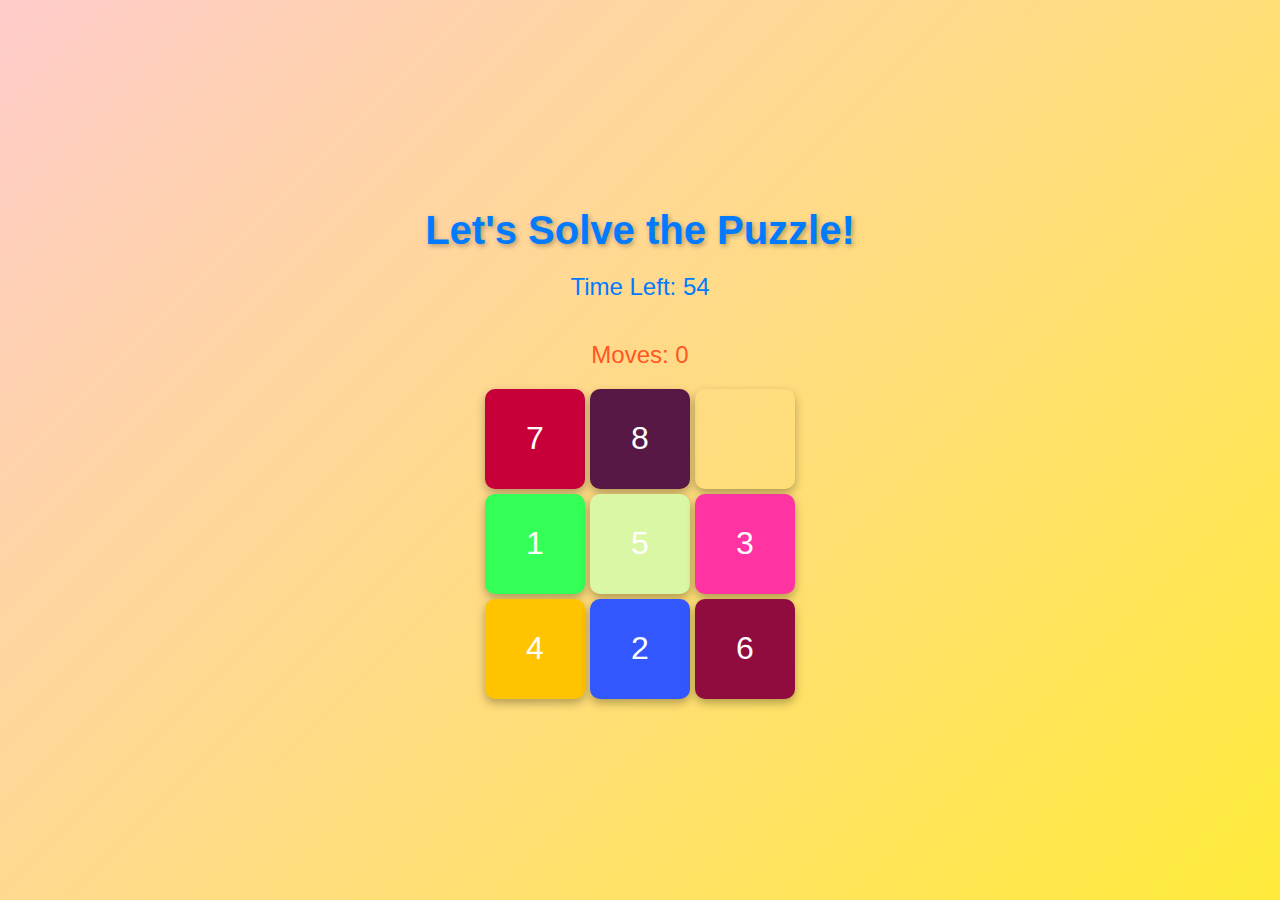
<file: learnfinity/templates/puzzle.html>
<!DOCTYPE html>
<html lang="en">
<head>
    <meta charset="UTF-8">
    <meta name="viewport" content="width=device-width, initial-scale=1.0">
    <title>Puzzle Game</title>
    <style>
        body {
            margin: 0;
            font-family: 'Arial', sans-serif;
            background: linear-gradient(135deg, #ffcccb, #ffeb3b);
            color: #333;
            display: flex;
            flex-direction: column;
            align-items: center;
            justify-content: center;
            height: 100vh;
            text-align: center;
        }
        h1 {
            margin-bottom: 20px;
            font-size: 2.5em;
            color: #007bff;
            text-shadow: 2px 2px 5px rgba(0, 0, 0, 0.3);
        }
        #puzzle-container {
            display: grid;
            grid-template-columns: repeat(3, 100px);
            grid-template-rows: repeat(3, 100px);
            gap: 5px;
            margin-bottom: 20px;
        }
        .puzzle-piece {
            width: 100px;
            height: 100px;
            display: flex;
            align-items: center;
            justify-content: center;
            color: white;
            font-size: 2em;
            border-radius: 10px;
            cursor: pointer;
            transition: transform 0.2s ease, background-color 0.3s ease;
            box-shadow: 0 4px 10px rgba(0, 0, 0, 0.3);
        }
        .puzzle-piece:hover {
            transform: scale(1.1);
            background-color: rgba(0, 0, 0, 0.3); /* Slightly darken on hover */
        }
        footer {
            margin-top: 20px;
            text-align: center;
        }
        #status {
            margin: 20px;
            font-size: 1.5em;
            color: #ff5722;
        }
        #timer {
            font-size: 1.5em;
            color: #007bff;
            margin-bottom: 20px;
        }
    </style>
</head>
<body>
    <h1>Let's Solve the Puzzle!</h1>
    <div id="timer">Time Left: 60</div>
    <div id="status">Moves: 0</div>
    <div id="puzzle-container"></div>
    <script>
        const puzzleContainer = document.getElementById('puzzle-container');
        const statusDiv = document.getElementById('status');
        const timerDiv = document.getElementById('timer');
        const totalPieces = 9;
        let emptyIndex = totalPieces - 1; // Last piece is empty
        let moves = 0;
        let timeLeft = 60; // Countdown time in seconds
        let timerInterval;
    
        // Color palette for the puzzle pieces
        const colors = ['#FF5733', '#33FF57', '#3357FF', '#FF33A1', '#FFC300', '#DAF7A6', '#900C3F', '#C70039', '#581845'];
    
        // Initialize the puzzle
        function initPuzzle() {
            const pieces = Array.from({ length: totalPieces }, (_, i) => i);
            shuffleArray(pieces);
    
            pieces.forEach((piece, index) => {
                const pieceElement = document.createElement('div');
                pieceElement.classList.add('puzzle-piece');
                pieceElement.style.backgroundColor = piece !== 0 ? colors[piece] : 'transparent'; // Color pieces
                pieceElement.textContent = piece !== 0 ? piece : ''; // Leave the last piece empty
                pieceElement.dataset.index = index;
                pieceElement.addEventListener('click', () => handlePieceClick(piece));
                puzzleContainer.appendChild(pieceElement);
            });
    
            startTimer(); // Start the countdown timer
        }
    
        // Shuffle the array (Fisher-Yates Shuffle)
        function shuffleArray(array) {
            for (let i = array.length - 1; i > 0; i--) {
                const j = Math.floor(Math.random() * (i + 1));
                [array[i], array[j]] = [array[j], array[i]];
            }
        }
    
        // Handle piece click
        function handlePieceClick(piece) {
            const pieceIndex = Number(piece);
            const neighbors = getNeighbors(emptyIndex);
    
            if (neighbors.includes(pieceIndex)) {
                movePiece(pieceIndex);
                updateStatus();
            }
        }
    
        // Get neighboring indices for the empty piece
        function getNeighbors(index) {
            const neighbors = [];
            const row = Math.floor(index / 3);
            const col = index % 3;
    
            // Check neighbors
            if (row > 0) neighbors.push(index - 3); // Up
            if (row < 2) neighbors.push(index + 3); // Down
            if (col > 0) neighbors.push(index - 1); // Left
            if (col < 2) neighbors.push(index + 1); // Right
    
            return neighbors;
        }
    
        // Move the piece with a smooth transition
        function movePiece(index) {
            const pieces = document.querySelectorAll('.puzzle-piece');
            const pieceElement = pieces[index];
            const emptyElement = pieces[emptyIndex];
    
            // Animate the transition
            pieceElement.style.transition = 'transform 0.3s ease';
            emptyElement.style.transition = 'transform 0.3s ease';
            pieceElement.style.transform = `translate(${(emptyIndex % 3) * 100}px, ${(Math.floor(emptyIndex / 3)) * 100}px)`;
            emptyElement.style.transform = `translate(${(index % 3) * 100}px, ${(Math.floor(index / 3)) * 100}px)`;
    
            // Set a timeout to update the content after the transition
            setTimeout(() => {
                emptyElement.textContent = pieceElement.textContent; // Move piece to empty spot
                pieceElement.textContent = ''; // Set moved piece to empty
                pieceElement.style.transform = 'translate(0, 0)'; // Reset position
                emptyIndex = index;
                moves++;
                pieceElement.style.transition = ''; // Reset transition for future moves
            }, 100); // Match the timeout with the transition duration
        }
    
        // Update status
        function updateStatus() {
            statusDiv.textContent = `Moves: ${moves}`;
            if (isSolved()) {
                clearInterval(timerInterval); // Stop the timer
                setTimeout(() => {
                    alert(`Congratulations! You've solved the puzzle in ${moves} moves.`);
                    window.location.href = 'video.html'; // Redirect to video.html after solving
                }, 100); // Delay alert slightly
            }
        }
    
        // Check if the puzzle is solved
        function isSolved() {
            const pieces = Array.from(document.querySelectorAll('.puzzle-piece'));
            return pieces.every((piece, index) => piece.textContent == (index === emptyIndex ? '' : index));
        }
    
        // Start the timer
        function startTimer() {
            timerInterval = setInterval(() => {
                timeLeft--;
                timerDiv.textContent = `Time Left: ${timeLeft}`;
    
                if (timeLeft <= 0) {
                    clearInterval(timerInterval); // Stop the timer
                    alert("Time's up! Redirecting to video.");
                    window.location.href = "{% url 'video' %}"; // Redirect to video.html when time's up
                }
            }, 100); // Update every second
        }
    
        // Start the puzzle
        initPuzzle();
    </script>
    
</body>
</html>
</file>
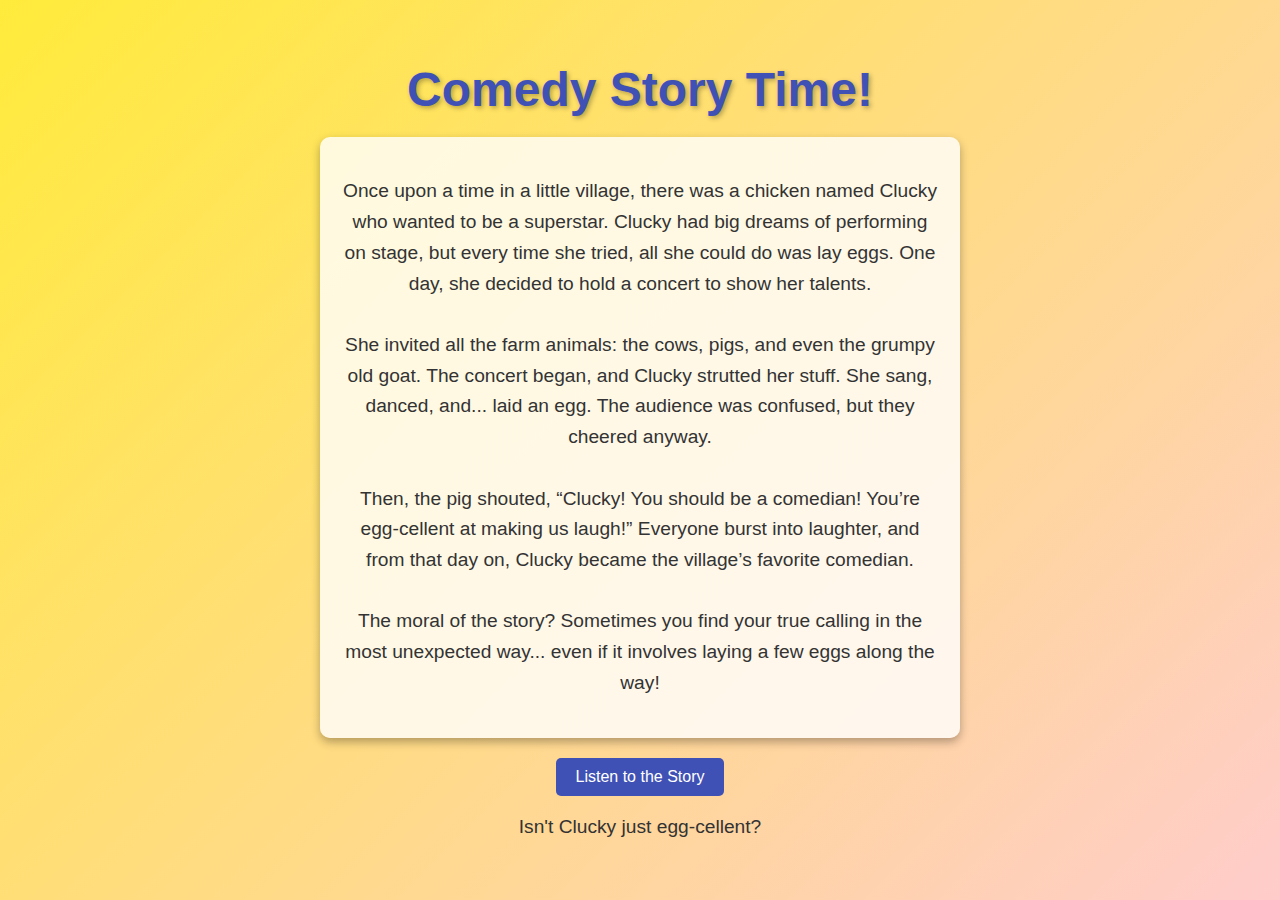
<file: learnfinity/templates/story.html>
<!DOCTYPE html>
<html lang="en">
<head>
    <meta charset="UTF-8">
    <meta name="viewport" content="width=device-width, initial-scale=1.0">
    <title>Comedy Story Narration</title>
    <style>
        body {
            margin: 0;
            font-family: 'Arial', sans-serif;
            background: linear-gradient(135deg, #ffeb3b, #ffcccb);
            color: #333;
            display: flex;
            flex-direction: column;
            align-items: center;
            justify-content: center;
            height: 100vh;
            text-align: center;
            overflow: hidden;
        }
        h1 {
            margin: 0;
            font-size: 3em;
            color: #3f51b5;
            text-shadow: 2px 2px 5px rgba(0, 0, 0, 0.3);
        }
        .story-container {
            background-color: rgba(255, 255, 255, 0.8);
            border-radius: 10px;
            padding: 20px;
            box-shadow: 0 4px 10px rgba(0, 0, 0, 0.3);
            max-width: 600px;
            margin: 20px;
        }
        .story {
            font-size: 1.2em;
            line-height: 1.6;
            color: #333;
        }
        .footer {
            margin-top: 20px;
            font-size: 1.2em;
        }
        button {
            padding: 10px 20px;
            font-size: 1em;
            color: white;
            background-color: #3f51b5;
            border: none;
            border-radius: 5px;
            cursor: pointer;
            transition: background-color 0.3s;
        }
        button:hover {
            background-color: #303f9f;
        }
    </style>
</head>
<body>
    <h1>Comedy Story Time!</h1>
    <div class="story-container">
        <p class="story" id="storyContent">
            Once upon a time in a little village, there was a chicken named Clucky who wanted to be a superstar. Clucky had big dreams of performing on stage, but every time she tried, all she could do was lay eggs. One day, she decided to hold a concert to show her talents.
            <br><br>
            She invited all the farm animals: the cows, pigs, and even the grumpy old goat. The concert began, and Clucky strutted her stuff. She sang, danced, and... laid an egg. The audience was confused, but they cheered anyway. 
            <br><br>
            Then, the pig shouted, “Clucky! You should be a comedian! You’re egg-cellent at making us laugh!” Everyone burst into laughter, and from that day on, Clucky became the village’s favorite comedian. 
            <br><br>
            The moral of the story? Sometimes you find your true calling in the most unexpected way... even if it involves laying a few eggs along the way!
        </p>
    </div>
    <button onclick="playNarration()">Listen to the Story</button>
    <div class="footer">Isn't Clucky just egg-cellent?</div
</file>
